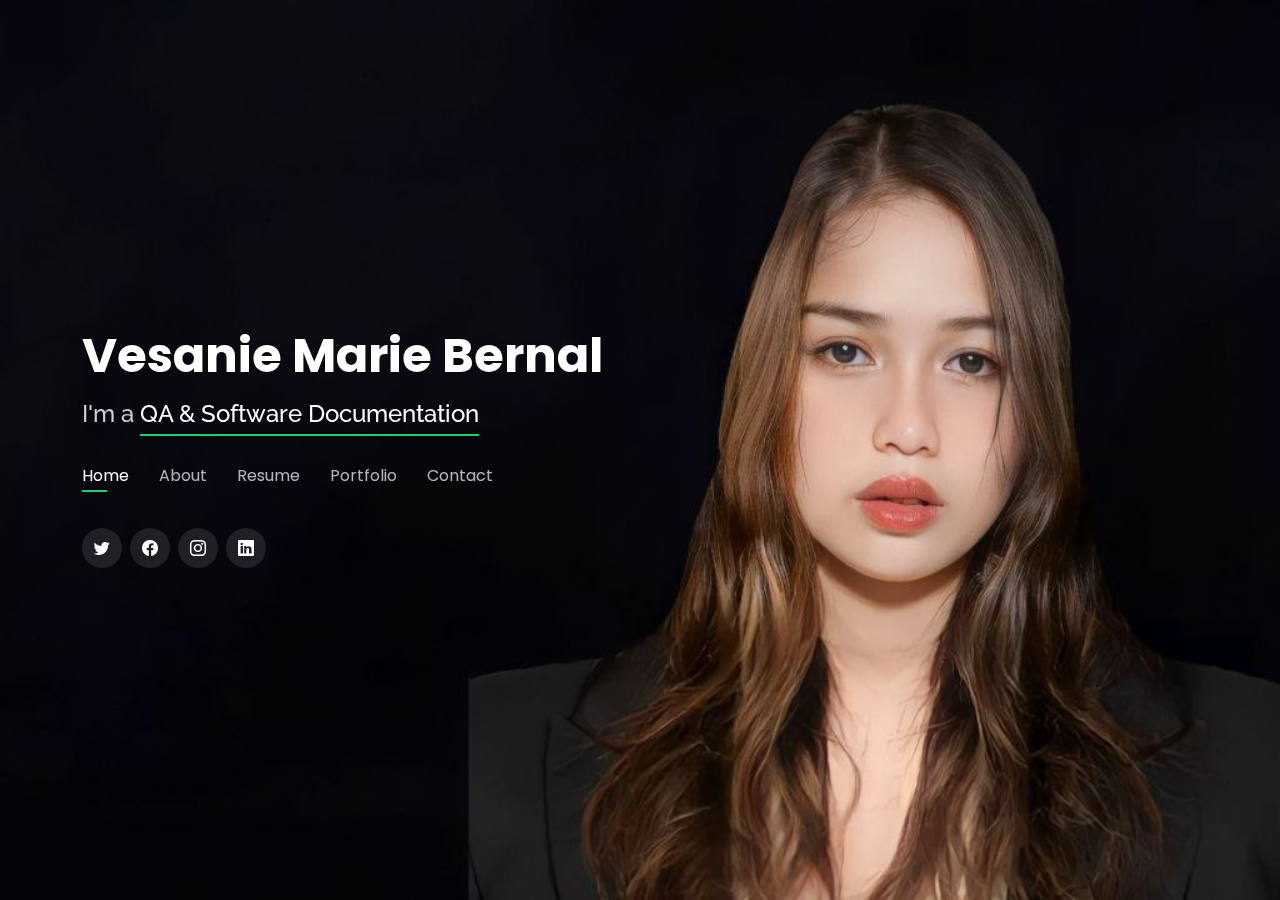
<file: index.html>
<!DOCTYPE html>
<html lang="en">

<head>
  <meta charset="utf-8">
  <meta content="width=device-width, initial-scale=1.0" name="viewport">

  <title>Vesanie Marie Bernal</title>
  <meta content="" name="description">
  <meta content="" name="keywords">

  <!-- Favicons -->
  <link href="assets/img/favicon.png" rel="icon">
  <link href="assets/img/apple-touch-icon.png" rel="apple-touch-icon">

  <!-- Google Fonts -->
  <link href="https://fonts.googleapis.com/css?family=Open+Sans:300,300i,400,400i,600,600i,700,700i|Raleway:300,300i,400,400i,500,500i,600,600i,700,700i|Poppins:300,300i,400,400i,500,500i,600,600i,700,700i" rel="stylesheet">

  <!-- Vendor CSS Files -->
  <link href="assets/vendor/bootstrap/css/bootstrap.min.css" rel="stylesheet">
  <link href="assets/vendor/bootstrap-icons/bootstrap-icons.css" rel="stylesheet">
  <link href="assets/vendor/boxicons/css/boxicons.min.css" rel="stylesheet">
  <link href="assets/vendor/glightbox/css/glightbox.min.css" rel="stylesheet">
  <link href="assets/vendor/remixicon/remixicon.css" rel="stylesheet">
  <link href="assets/vendor/swiper/swiper-bundle.min.css" rel="stylesheet">

  <!-- Template Main CSS File -->
  <link href="assets/css/style.css" rel="stylesheet">
</head>

<body>

  <!-- ======= Header ======= -->
  <header id="header">
    <div class="container">

      <h1><a href="index.html">Vesanie Marie Bernal</a></h1>
      <h2>I'm a <span>QA & Software Documentation</span></h2>

      <nav id="navbar" class="navbar">
        <ul>
          <li><a class="nav-link active" href="#header">Home</a></li>
          <li><a class="nav-link" href="#about">About</a></li>
          <li><a class="nav-link" href="#resume">Resume</a></li>
          <li><a class="nav-link" href="#portfolio">Portfolio</a></li>
          <li><a class="nav-link" href="#contact">Contact</a></li>
        </ul>
        <i class="bi bi-list mobile-nav-toggle"></i>
      </nav><!-- .navbar -->

      <div class="social-links">
        <a href="#" class="twitter"><i class="bi bi-twitter"></i></a>
        <a href="https://www.facebook.com/besanie" class="facebook"><i class="bi bi-facebook"></i></a>
        <a href="https://www.instagram.com/vmmb29/" class="instagram"><i class="bi bi-instagram"></i></a>
        <a href="https://github.com/" class="linkedin"><i class="bi bi-linkedin"></i></a>
      </div>

    </div>
  </header><!-- End Header -->

  <!-- ======= About Section ======= -->
  <section id="about" class="about">

    <!-- ======= About Me ======= -->
    <div class="about-me container">

      <div class="section-title">
        <h2>About</h2>
        <p>Learn more about me</p>
      </div>

      <div class="row">
        <div class="col-lg-4" data-aos="fade-right">
          <img src="assets/img/me.jpg" class="img-fluid" alt="">
        </div>
        <div class="col-lg-8 pt-4 pt-lg-0 content" data-aos="fade-left">
          <h3>QA &amp; Software Documentation</h3>
          <p class="fst-italic">
            I'm Vesanie Marie M. Bernal, a graduating student at Cavite State University majoring Bachelor of Science in Information Technology. 
            And I'm currently working as QA and Software Documentation at Valenin IT Solutions.
          </p>
          <div class="row">
            <div class="col-lg-6">
              <ul>
                <li><i class="bi bi-chevron-right"></i> <strong>Birthday:</strong> <span>29 November 1999</span></li>
                <li><i class="bi bi-chevron-right"></i> <strong>Website:</strong> <span>www.example.com</span></li>
                <li><i class="bi bi-chevron-right"></i> <strong>Phone:</strong> <span>+63 967 516 6130</span></li>
                <li><i class="bi bi-chevron-right"></i> <strong>City:</strong> <span>Bacoor, Cavite</span></li>
              </ul>
            </div>
            <div class="col-lg-6">
              <ul>
                <li><i class="bi bi-chevron-right"></i> <strong>Age:</strong> <span>23</span></li>
                <li><i class="bi bi-chevron-right"></i> <strong>Degree:</strong> <span>Bachelor</span></li>
                <li><i class="bi bi-chevron-right"></i> <strong>Email:</strong> <span>vesaniemarie@gmail.com</span></li>
                <li><i class="bi bi-chevron-right"></i> <strong>Freelance:</strong> <span>Available</span></li>
              </ul>
            </div>
          </div>
        </div>
      </div>

    </div><!-- End About Me -->

    <!-- ======= Counts ======= -->
    <div class="counts container">

      <div class="row">

        <div class="col-lg-3 col-md-6">
          <div class="count-box">
            <i class="bi bi-emoji-smile"></i>
            <span data-purecounter-start="0" data-purecounter-end="0" data-purecounter-duration="1" class="purecounter"></span>
            <p>Happy Clients</p>
          </div>
        </div>

        <div class="col-lg-3 col-md-6 mt-5 mt-md-0">
          <div class="count-box">
            <i class="bi bi-journal-richtext"></i>
            <span data-purecounter-start="0" data-purecounter-end="3" data-purecounter-duration="1" class="purecounter"></span>
            <p>Projects</p>
          </div>
        </div>

        <div class="col-lg-3 col-md-6 mt-5 mt-lg-0">
          <div class="count-box">
            <i class="bi bi-headset"></i>
            <span data-purecounter-start="0" data-purecounter-end="486" data-purecounter-duration="1" class="purecounter"></span>
            <p>Hours Of Support</p>
          </div>
        </div>

        <div class="col-lg-3 col-md-6 mt-5 mt-lg-0">
          <div class="count-box">
            <i class="bi bi-award"></i>
            <span data-purecounter-start="0" data-purecounter-end="1" data-purecounter-duration="1" class="purecounter"></span>
            <p>Awards</p>
          </div>
        </div>

      </div>

    </div><!-- End Counts -->

    <!-- ======= Skills  ======= -->
    <div class="skills container">

      <div class="section-title">
        <h2>Skills</h2>
      </div>

      <div class="row skills-content">

        <div class="col-lg-6">

          <div class="progress">
            <span class="skill">HTML <i class="val">90%</i></span>
            <div class="progress-bar-wrap">
              <div class="progress-bar" role="progressbar" aria-valuenow="90" aria-valuemin="0" aria-valuemax="100"></div>
            </div>
          </div>

          <div class="progress">
            <span class="skill">CSS <i class="val">85%</i></span>
            <div class="progress-bar-wrap">
              <div class="progress-bar" role="progressbar" aria-valuenow="85" aria-valuemin="0" aria-valuemax="100"></div>
            </div>
          </div>

          <div class="progress">
            <span class="skill">JavaScript <i class="val">65%</i></span>
            <div class="progress-bar-wrap">
              <div class="progress-bar" role="progressbar" aria-valuenow="65" aria-valuemin="0" aria-valuemax="100"></div>
            </div>
          </div>

        </div>

        <div class="col-lg-6">

          <div class="progress">
            <span class="skill">PHP <i class="val">80%</i></span>
            <div class="progress-bar-wrap">
              <div class="progress-bar" role="progressbar" aria-valuenow="80" aria-valuemin="0" aria-valuemax="100"></div>
            </div>
          </div>

          <div class="progress">
            <span class="skill">WordPress <i class="val">70%</i></span>
            <div class="progress-bar-wrap">
              <div class="progress-bar" role="progressbar" aria-valuenow="70" aria-valuemin="0" aria-valuemax="100"></div>
            </div>
          </div>

          <div class="progress">
            <span class="skill">Photoshop <i class="val">80%</i></span>
            <div class="progress-bar-wrap">
              <div class="progress-bar" role="progressbar" aria-valuenow="80" aria-valuemin="0" aria-valuemax="100"></div>
            </div>
          </div>

        </div>

      </div>

    </div><!-- End Skills -->
  </section><!-- End About Section -->

  <!-- ======= Resume Section ======= -->
  <section id="resume" class="resume">
    <div class="container">

      <div class="section-title">
        <h2>Resume</h2>
        <p>Check My Resume</p>
      </div>

      <div class="row">
        <div class="col-lg-6">
          <h3 class="resume-title">Seminar</h3>
          <div class="resume-item pb-0">
            <h5>May 17, 2017</h5>
           <p> How to be cybersafe: Cybersecurity 101 women and girls <br>
            Cavite State University Bacoor
          </p>
          </div>

          <h3 class="resume-title">Training</h3>
          <div class="resume-item">
            <h4>CISCO</h4>
            <p>Networking Essentials</p>
            <h5>May 03, 2021</h5>
            <p>Introduction to IoT</p>
            <h5>May 03, 2021</h5>
            <p>Introduction to Cybersecurity</p>
            <h5>April 29, 2021</h5>
            <p>Introduction to Packet Tracer </p>
            <h5>April 22, 2021</h5>
        </div>
        </div>
        <div class="col-lg-6">
          <h3 class="resume-title">Professional Experience</h3>
          <div class="resume-item">
            <h4>Junior QA & Software documentation</h4>
            <h5>June 15 2023- Present</h5>
            <p><em> Valenin IT Solutions <br>
              Addas 2, Molino Bacoor, Cavite </em></p>
            <p>
            <ul>
              <li> QA Tester </li>
              <li> Jira Ticketing System</li>
              <li>Software Documentation</li>
            </ul>
            </p>
          </div>
          <div class="resume-item">
            <h4>QA & Software documentation (Internship) </h4>
            <h5>June 15 2023- Present</h5>
            <p><em> Valenin IT Solutions <br>
              Addas 2, Molino Bacoor, Cavite </em></p>
            <p>
            <ul>
              <li> QA Tester </li>
              <li> Jira Ticketing System</li>
              <li>Software Documentation</li>
            </ul>
            </p>
          </div>
        </div>
      </div>

    </div>
  </section><!-- End Resume Section -->

  <!-- ======= Portfolio Section ======= -->
  <section id="portfolio" class="portfolio">
    <div class="container">

      <div class="section-title">
        <h2>Portfolio</h2>
        <p>My Works</p>
      </div>

      <div class="row">
        <div class="col-lg-12 d-flex justify-content-center">
          <ul id="portfolio-flters">
            <li data-filter="*" class="filter-active">All</li>
            <li data-filter=".filter-app">App</li>
            <li data-filter=".filter-card">Card</li>
            <li data-filter=".filter-web">Web</li>
          </ul>
        </div>
      </div>

      <div class="row portfolio-container">

        <div class="col-lg-4 col-md-6 portfolio-item filter-web">
          <div class="portfolio-wrap">
            <img src="assets/img/portfolio/portfolio-1.png" class="img-fluid" alt="">
            <div class="portfolio-info">
              <h4>Web 1</h4>
              <p>Web</p>
              <div class="portfolio-links">
                <a href="assets/img/portfolio/portfolio-1.png" data-gallery="portfolioGallery" class="portfolio-lightbox" title="Web 1"><i class="bx bx-plus"></i></a>
                <a href="portfolio-details.html" data-gallery="portfolioDetailsGallery" data-glightbox="type: external" class="portfolio-details-lightbox" title="Portfolio Details"><i class="bx bx-link"></i></a>
              </div>
            </div>
          </div>
        </div>

        <div class="col-lg-4 col-md-6 portfolio-item filter-card">
          <div class="portfolio-wrap">
            <img src="assets/img/portfolio/portfolio-2.png" class="img-fluid" alt="">
            <div class="portfolio-info">
              <h4>Card 1</h4>
              <p>Card</p>
              <div class="portfolio-links">
                <a href="assets/img/portfolio/portfolio-2.png" data-gallery="portfolioGallery" class="portfolio-lightbox" title="Card 1"><i class="bx bx-plus"></i></a>
                <a href="portfolio-details.html" data-gallery="portfolioDetailsGallery" data-glightbox="type: external" class="portfolio-details-lightbox" title="Portfolio Details"><i class="bx bx-link"></i></a>
              </div>
            </div>
          </div>
        </div>

        <div class="col-lg-4 col-md-6 portfolio-item filter-web">
          <div class="portfolio-wrap">
            <img src="assets/img/portfolio/portfolio-3.png" class="img-fluid" alt="">
            <div class="portfolio-info">
              <h4>Web 2</h4>
              <p>Web</p>
              <div class="portfolio-links">
                <a href="assets/img/portfolio/portfolio-3.png" data-gallery="portfolioGallery" class="portfolio-lightbox" title="Web 2"><i class="bx bx-plus"></i></a>
                <a href="portfolio-details.html" data-gallery="portfolioDetailsGallery" data-glightbox="type: external" class="portfolio-details-lightbox" title="Portfolio Details"><i class="bx bx-link"></i></a>
              </div>
            </div>
          </div>
        </div>

      </div>

    </div>
  </section><!-- End Portfolio Section -->

  <!-- ======= Contact Section ======= -->
  <section id="contact" class="contact">
    <div class="container">

      <div class="section-title">
        <h2>Contact</h2>
        <p>Contact Me</p>
      </div>

      <div class="row mt-2">

        <div class="col-md-6 d-flex align-items-stretch">
          <div class="info-box">
            <i class="bx bx-map"></i>
            <h3>My Address</h3>
            <p>Camposanto, Bacoor City, Cavite 4102</p>
          </div>
        </div>

        <div class="col-md-6 mt-4 mt-md-0 d-flex align-items-stretch">
          <div class="info-box">
            <i class="bx bx-share-alt"></i>
            <h3>Social Profiles</h3>
            <div class="social-links">
              <a href="#" class="twitter"><i class="bi bi-twitter"></i></a>
              <a href="#" class="facebook"><i class="bi bi-facebook"></i></a>
              <a href="#" class="instagram"><i class="bi bi-instagram"></i></a>
              <a href="#" class="google-plus"><i class="bi bi-skype"></i></a>
              <a href="#" class="linkedin"><i class="bi bi-linkedin"></i></a>
            </div>
          </div>
        </div>

        <div class="col-md-6 mt-4 d-flex align-items-stretch">
          <div class="info-box">
            <i class="bx bx-envelope"></i>
            <h3>Email Me</h3>
            <p>vesaniemarie@gmail.com</p>
          </div>
        </div>
        <div class="col-md-6 mt-4 d-flex align-items-stretch">
          <div class="info-box">
            <i class="bx bx-phone-call"></i>
            <h3>Call Me</h3>
            <p>+63 967 516 6130</p>
          </div>
        </div>
      </div>

      <form action="forms/contact.php" method="post" role="form" class="php-email-form mt-4">
        <div class="row">
          <div class="col-md-6 form-group">
            <input type="text" name="name" class="form-control" id="name" placeholder="Your Name" required>
          </div>
          <div class="col-md-6 form-group mt-3 mt-md-0">
            <input type="email" class="form-control" name="email" id="email" placeholder="Your Email" required>
          </div>
        </div>
        <div class="form-group mt-3">
          <input type="text" class="form-control" name="subject" id="subject" placeholder="Subject" required>
        </div>
        <div class="form-group mt-3">
          <textarea class="form-control" name="message" rows="5" placeholder="Message" required></textarea>
        </div>
        <div class="my-3">
          <div class="loading">Loading</div>
          <div class="error-message"></div>
          <div class="sent-message">Your message has been sent. Thank you!</div>
        </div>
        <div class="text-center"><button type="submit">Send Message</button></div>
      </form>

    </div>
  </section><!-- End Contact Section -->

  <!-- Vendor JS Files -->
  <script src="assets/vendor/purecounter/purecounter_vanilla.js"></script>
  <script src="assets/vendor/bootstrap/js/bootstrap.bundle.min.js"></script>
  <script src="assets/vendor/glightbox/js/glightbox.min.js"></script>
  <script src="assets/vendor/isotope-layout/isotope.pkgd.min.js"></script>
  <script src="assets/vendor/swiper/swiper-bundle.min.js"></script>
  <script src="assets/vendor/waypoints/noframework.waypoints.js"></script>
  <script src="assets/vendor/php-email-form/validate.js"></script>

  <!-- Template Main JS File -->
  <script src="assets/js/main.js"></script>

</body>

</html>
</file>
<file: assets/css/style.css>
/**
* Template Name: Personal
* Updated: Jun 18 2023 with Bootstrap v5.3.0
* Template URL: https://bootstrapmade.com/personal-free-resume-bootstrap-template/
* Author: BootstrapMade.com
* License: https://bootstrapmade.com/license/
*/

/*--------------------------------------------------------------
# General
--------------------------------------------------------------*/
body {
  font-family: "Open Sans", sans-serif;
  background-color: #040404;
  color: #fff;
  position: relative;
  background: transparent;
}

body::before {
  content: "";
  position: fixed;
  background: #040404 url("../img/bg.jpg") top right no-repeat;
  background-size: cover;
  left: 0;
  right: 0;
  top: 0;
  height: 100vh;
  z-index: -1;
}

@media (min-width: 1024px) {
  body::before {
    background-attachment: fixed;
  }
}

a {
  color: #18d26e;
  text-decoration: none;
}

a:hover {
  color: #35e888;
  text-decoration: none;
}

h1,
h2,
h3,
h4,
h5,
h6 {
  font-family: "Raleway", sans-serif;
}

/*--------------------------------------------------------------
# Header
--------------------------------------------------------------*/
#header {
  transition: ease-in-out 0.3s;
  position: relative;
  height: 100vh;
  display: flex;
  align-items: center;
  z-index: 997;
  overflow-y: auto;
}

#header * {
  transition: ease-in-out 0.3s;
}

#header h1 {
  font-size: 48px;
  margin: 0;
  padding: 0;
  line-height: 1;
  font-weight: 700;
  font-family: "Poppins", sans-serif;
}

#header h1 a,
#header h1 a:hover {
  color: #fff;
  line-height: 1;
  display: inline-block;
}

#header h2 {
  font-size: 24px;
  margin-top: 20px;
  color: rgba(255, 255, 255, 0.8);
}

#header h2 span {
  color: #fff;
  border-bottom: 2px solid #18d26e;
  padding-bottom: 6px;
}

#header img {
  padding: 0;
  margin: 0;
}

#header .social-links {
  margin-top: 40px;
  display: flex;
}

#header .social-links a {
  font-size: 16px;
  display: flex;
  justify-content: center;
  align-items: center;
  background: rgba(255, 255, 255, 0.1);
  color: #fff;
  line-height: 1;
  margin-right: 8px;
  border-radius: 50%;
  width: 40px;
  height: 40px;
}

#header .social-links a:hover {
  background: #18d26e;
}

@media (max-width: 992px) {
  #header h1 {
    font-size: 36px;
  }

  #header h2 {
    font-size: 20px;
    line-height: 30px;
  }

  #header .social-links {
    margin-top: 15px;
  }

  #header .container {
    display: flex;
    flex-direction: column;
    align-items: center;
  }
}

/* Header Top */
#header.header-top {
  height: 80px;
  position: fixed;
  left: 0;
  top: 0;
  right: 0;
  background: rgba(0, 0, 0, 0.9);
}

#header.header-top .social-links,
#header.header-top h2 {
  display: none;
}

#header.header-top h1 {
  margin-right: auto;
  font-size: 36px;
}

#header.header-top img {
  max-height: 60px;
  margin-right: 20px !important;
}

#header.header-top .container {
  display: flex;
  align-items: center;
}

#header.header-top .navbar {
  margin: 0;
}

@media (max-width: 768px) {
  #header.header-top {
    height: 60px;
  }

  #header.header-top h1 {
    font-size: 26px;
  }
}

/*--------------------------------------------------------------
# Navigation Menu
--------------------------------------------------------------*/
/**
* Desktop Navigation 
*/
.navbar {
  padding: 0;
  margin-top: 35px;
}

.navbar ul {
  margin: 0;
  padding: 0;
  display: flex;
  list-style: none;
  align-items: center;
}

.navbar li {
  position: relative;
}

.navbar li+li {
  margin-left: 30px;
}

.navbar a,
.navbar a:focus {
  display: flex;
  align-items: center;
  justify-content: space-between;
  padding: 0;
  font-family: "Poppins", sans-serif;
  font-size: 16px;
  font-weight: 400;
  color: rgba(255, 255, 255, 0.7);
  white-space: nowrap;
  transition: 0.3s;
}

.navbar a i,
.navbar a:focus i {
  font-size: 12px;
  line-height: 0;
  margin-left: 5px;
}

.navbar a:before {
  content: "";
  position: absolute;
  width: 0;
  height: 2px;
  bottom: -4px;
  left: 0;
  background-color: #18d26e;
  visibility: hidden;
  width: 0px;
  transition: all 0.3s ease-in-out 0s;
}

.navbar a:hover:before,
.navbar li:hover>a:before,
.navbar .active:before {
  visibility: visible;
  width: 25px;
}

.navbar a:hover,
.navbar .active,
.navbar .active:focus,
.navbar li:hover>a {
  color: #fff;
}

/**
* Mobile Navigation 
*/
.mobile-nav-toggle {
  color: #fff;
  font-size: 28px;
  cursor: pointer;
  display: none;
  line-height: 0;
  transition: 0.5s;
  position: fixed;
  right: 15px;
  top: 15px;
}

@media (max-width: 991px) {
  .mobile-nav-toggle {
    display: block;
  }

  .navbar ul {
    display: none;
  }
}

.navbar-mobile {
  position: fixed;
  overflow: hidden;
  top: 0;
  right: 0;
  left: 0;
  bottom: 0;
  background: rgba(0, 0, 0, 0.9);
  transition: 0.3s;
  z-index: 999;
  margin-top: 0;
}

.navbar-mobile .mobile-nav-toggle {
  position: absolute;
  top: 15px;
  right: 15px;
}

.navbar-mobile ul {
  display: block;
  position: absolute;
  top: 55px;
  right: 15px;
  bottom: 45px;
  left: 15px;
  padding: 10px 0;
  overflow-y: auto;
  transition: 0.3s;
  border: 2px solid rgba(255, 255, 255, 0.2);
}

.navbar-mobile li {
  padding: 12px 20px;
}

.navbar-mobile li+li {
  margin: 0;
}

.navbar-mobile a,
.navbar-mobile a:focus {
  font-size: 16px;
  position: relative;
}

/*--------------------------------------------------------------
# Sections General
--------------------------------------------------------------*/
section {
  overflow: hidden;
  position: absolute;
  width: 100%;
  top: 140px;
  bottom: 100%;
  opacity: 0;
  transition: ease-in-out 0.4s;
  z-index: 2;
}

section.section-show {
  top: 100px;
  bottom: auto;
  opacity: 1;
  padding-bottom: 45px;
}

section .container {
  background: rgba(0, 0, 0, 0.9);
  padding: 30px;
}

@media (max-width: 768px) {
  section {
    top: 120px;
  }

  section.section-show {
    top: 80px;
  }
}

.section-title h2 {
  font-size: 14px;
  font-weight: 500;
  padding: 0;
  line-height: 1px;
  margin: 0 0 20px 0;
  letter-spacing: 2px;
  text-transform: uppercase;
  color: #aaaaaa;
  font-family: "Poppins", sans-serif;
}

.section-title h2::after {
  content: "";
  width: 120px;
  height: 1px;
  display: inline-block;
  background: #4ceb95;
  margin: 4px 10px;
}

.section-title p {
  margin: 0;
  margin: -15px 0 15px 0;
  font-size: 36px;
  font-weight: 700;
  text-transform: uppercase;
  font-family: "Poppins", sans-serif;
  color: #fff;
}

/*--------------------------------------------------------------
# About
--------------------------------------------------------------*/
.about-me .content h3 {
  font-weight: 700;
  font-size: 26px;
  color: #18d26e;
}

.about-me .content ul {
  list-style: none;
  padding: 0;
}

.about-me .content ul li {
  margin-bottom: 20px;
  display: flex;
  align-items: center;
}

.about-me .content ul strong {
  margin-right: 10px;
}

.about-me .content ul i {
  font-size: 16px;
  margin-right: 5px;
  color: #18d26e;
  line-height: 0;
}

.about-me .content p:last-child {
  margin-bottom: 0;
}

/*--------------------------------------------------------------
# Counts
--------------------------------------------------------------*/
.counts {
  padding: 70px 0 60px;
}

.counts .count-box {
  padding: 30px 30px 25px 30px;
  width: 100%;
  position: relative;
  text-align: center;
  background: rgba(255, 255, 255, 0.08);
}

.counts .count-box i {
  position: absolute;
  top: -25px;
  left: 50%;
  transform: translateX(-50%);
  font-size: 24px;
  background: rgba(255, 255, 255, 0.1);
  padding: 12px;
  color: #18d26e;
  border-radius: 50px;
  line-height: 0;
}

.counts .count-box span {
  font-size: 36px;
  display: block;
  font-weight: 600;
  color: #fff;
}

.counts .count-box p {
  padding: 0;
  margin: 0;
  font-family: "Raleway", sans-serif;
  font-size: 14px;
}

/*--------------------------------------------------------------
# Skills
--------------------------------------------------------------*/
.skills .progress {
  height: 60px;
  display: block;
  background: none;
  border-radius: 0;
}

.skills .progress .skill {
  padding: 10px 0;
  margin: 0;
  text-transform: uppercase;
  display: block;
  font-weight: 600;
  font-family: "Poppins", sans-serif;
  color: #fff;
}

.skills .progress .skill .val {
  float: right;
  font-style: normal;
}

.skills .progress-bar-wrap {
  background: rgba(255, 255, 255, 0.2);
}

.skills .progress-bar {
  width: 1px;
  height: 10px;
  transition: 0.9s;
  background-color: #18d26e;
}
/*--------------------------------------------------------------
# Resume
--------------------------------------------------------------*/
.resume .resume-title {
  font-size: 26px;
  font-weight: 700;
  margin-top: 20px;
  margin-bottom: 20px;
  color: #fff;
}

.resume .resume-item {
  padding: 0 0 20px 20px;
  margin-top: -2px;
  border-left: 2px solid rgba(255, 255, 255, 0.2);
  position: relative;
}

.resume .resume-item h4 {
  line-height: 18px;
  font-size: 18px;
  font-weight: 600;
  text-transform: uppercase;
  font-family: "Poppins", sans-serif;
  color: #18d26e;
  margin-bottom: 10px;
}

.resume .resume-item h5 {
  font-size: 16px;
  background: rgba(255, 255, 255, 0.15);
  padding: 5px 15px;
  display: inline-block;
  font-weight: 600;
  margin-bottom: 10px;
}

.resume .resume-item ul {
  padding-left: 20px;
}

.resume .resume-item ul li {
  padding-bottom: 10px;
}

.resume .resume-item:last-child {
  padding-bottom: 0;
}

.resume .resume-item::before {
  content: "";
  position: absolute;
  width: 16px;
  height: 16px;
  border-radius: 50px;
  left: -9px;
  top: 0;
  background: #18d26e;
  border: 2px solid #18d26e;
}

/*--------------------------------------------------------------
# Portfolio
--------------------------------------------------------------*/
.portfolio .portfolio-item {
  margin-bottom: 30px;
}

.portfolio #portfolio-flters {
  padding: 0;
  margin: 0 auto 15px auto;
  list-style: none;
  text-align: center;
  border-radius: 50px;
  padding: 2px 15px;
}

.portfolio #portfolio-flters li {
  cursor: pointer;
  display: inline-block;
  padding: 8px 16px 10px 16px;
  font-size: 14px;
  font-weight: 600;
  line-height: 1;
  text-transform: uppercase;
  color: #fff;
  background: rgba(255, 255, 255, 0.1);
  margin: 0 3px 10px 3px;
  transition: all 0.3s ease-in-out;
  border-radius: 4px;
}

.portfolio #portfolio-flters li:hover,
.portfolio #portfolio-flters li.filter-active {
  background: #18d26e;
}

.portfolio #portfolio-flters li:last-child {
  margin-right: 0;
}

.portfolio .portfolio-wrap {
  transition: 0.3s;
  position: relative;
  overflow: hidden;
  z-index: 1;
  background: rgba(0, 0, 0, 0.6);
}

.portfolio .portfolio-wrap::before {
  content: "";
  background: rgba(0, 0, 0, 0.6);
  position: absolute;
  left: 30px;
  right: 30px;
  top: 30px;
  bottom: 30px;
  transition: all ease-in-out 0.3s;
  z-index: 2;
  opacity: 0;
}

.portfolio .portfolio-wrap .portfolio-info {
  opacity: 0;
  position: absolute;
  top: 0;
  left: 0;
  right: 0;
  bottom: 0;
  text-align: center;
  z-index: 3;
  transition: all ease-in-out 0.3s;
  display: flex;
  flex-direction: column;
  justify-content: center;
  align-items: center;
}

.portfolio .portfolio-wrap .portfolio-info::before {
  display: block;
  content: "";
  width: 48px;
  height: 48px;
  position: absolute;
  top: 35px;
  left: 35px;
  border-top: 3px solid #fff;
  border-left: 3px solid #fff;
  transition: all 0.5s ease 0s;
  z-index: 9994;
}

.portfolio .portfolio-wrap .portfolio-info::after {
  display: block;
  content: "";
  width: 48px;
  height: 48px;
  position: absolute;
  bottom: 35px;
  right: 35px;
  border-bottom: 3px solid #fff;
  border-right: 3px solid #fff;
  transition: all 0.5s ease 0s;
  z-index: 9994;
}

.portfolio .portfolio-wrap .portfolio-info h4 {
  font-size: 20px;
  color: #fff;
  font-weight: 600;
}

.portfolio .portfolio-wrap .portfolio-info p {
  color: #ffffff;
  font-size: 14px;
  text-transform: uppercase;
  padding: 0;
  margin: 0;
}

.portfolio .portfolio-wrap .portfolio-links {
  text-align: center;
  z-index: 4;
}

.portfolio .portfolio-wrap .portfolio-links a {
  color: #fff;
  margin: 0 2px;
  font-size: 28px;
  display: inline-block;
  transition: 0.3s;
}

.portfolio .portfolio-wrap .portfolio-links a:hover {
  color: #63eda3;
}

.portfolio .portfolio-wrap:hover::before {
  top: 0;
  left: 0;
  right: 0;
  bottom: 0;
  opacity: 1;
}

.portfolio .portfolio-wrap:hover .portfolio-info {
  opacity: 1;
}

.portfolio .portfolio-wrap:hover .portfolio-info::before {
  top: 15px;
  left: 15px;
}

.portfolio .portfolio-wrap:hover .portfolio-info::after {
  bottom: 15px;
  right: 15px;
}

/*--------------------------------------------------------------
# Portfolio Details
--------------------------------------------------------------*/
.portfolio-details {
  padding-top: 40px;
  background: rgba(0, 0, 0, 0.8);
  position: fixed;
  left: 0;
  right: 0;
  top: 0;
  bottom: 0;
  overflow-y: auto;
}

.portfolio-details .container {
  padding-top: 20px;
  padding-bottom: 40px;
}

.portfolio-details .portfolio-title {
  font-size: 26px;
  font-weight: 700;
  margin-bottom: 20px;
}

.portfolio-details .portfolio-info {
  padding-top: 45px;
}

.portfolio-details .portfolio-info h3 {
  font-size: 22px;
  font-weight: 400;
  margin-bottom: 20px;
}

.portfolio-details .portfolio-info ul {
  list-style: none;
  padding: 0;
  font-size: 15px;
}

.portfolio-details .portfolio-info ul li+li {
  margin-top: 10px;
}

.portfolio-details .portfolio-info p {
  font-size: 15px;
  padding: 15px 0 0 0;
}

@media (max-width: 992px) {
  .portfolio-details .portfolio-info {
    padding-top: 20px;
  }
}

.portfolio-details .swiper-pagination {
  margin-top: 20px;
  position: relative;
}

.portfolio-details .swiper-pagination .swiper-pagination-bullet {
  width: 12px;
  height: 12px;
  opacity: 1;
  background-color: rgba(255, 255, 255, 0.3);
}

.portfolio-details .swiper-pagination .swiper-pagination-bullet-active {
  background-color: #18d26e;
}

/*--------------------------------------------------------------
# Contact
--------------------------------------------------------------*/
.contact .info-box {
  color: #444444;
  padding: 20px;
  width: 100%;
  background: rgba(255, 255, 255, 0.08);
}

.contact .info-box i.bx {
  font-size: 24px;
  color: #18d26e;
  border-radius: 50%;
  padding: 14px;
  float: left;
  background: rgba(255, 255, 255, 0.1);
}

.contact .info-box h3 {
  font-size: 20px;
  color: rgba(255, 255, 255, 0.5);
  font-weight: 700;
  margin: 10px 0 8px 68px;
}

.contact .info-box p {
  padding: 0;
  color: #fff;
  line-height: 24px;
  font-size: 14px;
  margin: 0 0 0 68px;
}

.contact .info-box .social-links {
  margin: 5px 0 0 68px;
  display: flex;
}

.contact .info-box .social-links a {
  font-size: 18px;
  display: inline-block;
  color: #fff;
  line-height: 1;
  margin-right: 12px;
  transition: 0.3s;
}

.contact .info-box .social-links a:hover {
  color: #18d26e;
}

.contact .php-email-form {
  padding: 30px;
  background: rgba(255, 255, 255, 0.08);
}

.contact .php-email-form .error-message {
  display: none;
  background: rgba(255, 255, 255, 0.08);
  background: #ed3c0d;
  text-align: left;
  padding: 15px;
  font-weight: 600;
}

.contact .php-email-form .error-message br+br {
  margin-top: 25px;
}

.contact .php-email-form .sent-message {
  display: none;
  background: rgba(255, 255, 255, 0.08);
  background: #18d26e;
  text-align: center;
  padding: 15px;
  font-weight: 600;
}

.contact .php-email-form .loading {
  display: none;
  background: rgba(255, 255, 255, 0.08);
  text-align: center;
  padding: 15px;
}

.contact .php-email-form .loading:before {
  content: "";
  display: inline-block;
  border-radius: 50%;
  width: 24px;
  height: 24px;
  margin: 0 10px -6px 0;
  border: 3px solid #18d26e;
  border-top-color: #eee;
  animation: animate-loading 1s linear infinite;
}

.contact .php-email-form input,
.contact .php-email-form textarea {
  border-radius: 0;
  box-shadow: none;
  font-size: 14px;
  background: rgba(255, 255, 255, 0.08);
  border: 0;
  transition: 0.3s;
  color: #fff;
}

.contact .php-email-form input:focus,
.contact .php-email-form textarea:focus {
  background-color: rgba(255, 255, 255, 0.11);
}

.contact .php-email-form input::-moz-placeholder,
.contact .php-email-form textarea::-moz-placeholder {
  color: rgba(255, 255, 255, 0.3);
  opacity: 1;
}

.contact .php-email-form input::placeholder,
.contact .php-email-form textarea::placeholder {
  color: rgba(255, 255, 255, 0.3);
  opacity: 1;
}

.contact .php-email-form input {
  padding: 10px 15px;
}

.contact .php-email-form textarea {
  padding: 12px 15px;
}

.contact .php-email-form button[type=submit] {
  background: #18d26e;
  border: 0;
  padding: 10px 30px;
  color: #fff;
  transition: 0.4s;
  border-radius: 4px;
}

.contact .php-email-form button[type=submit]:hover {
  background: #15bb62;
}

@keyframes animate-loading {
  0% {
    transform: rotate(0deg);
  }

  100% {
    transform: rotate(360deg);
  }
}

@media (max-width: 992px) {
  .credits {
    text-align: center;
    padding: 10px;
    background: rgba(0, 0, 0, 0.8);
  }
}

.credits a {
  color: #18d26e;
  transition: 0.3s;
}

.credits a:hover {
  color: #fff;
}
</file>
